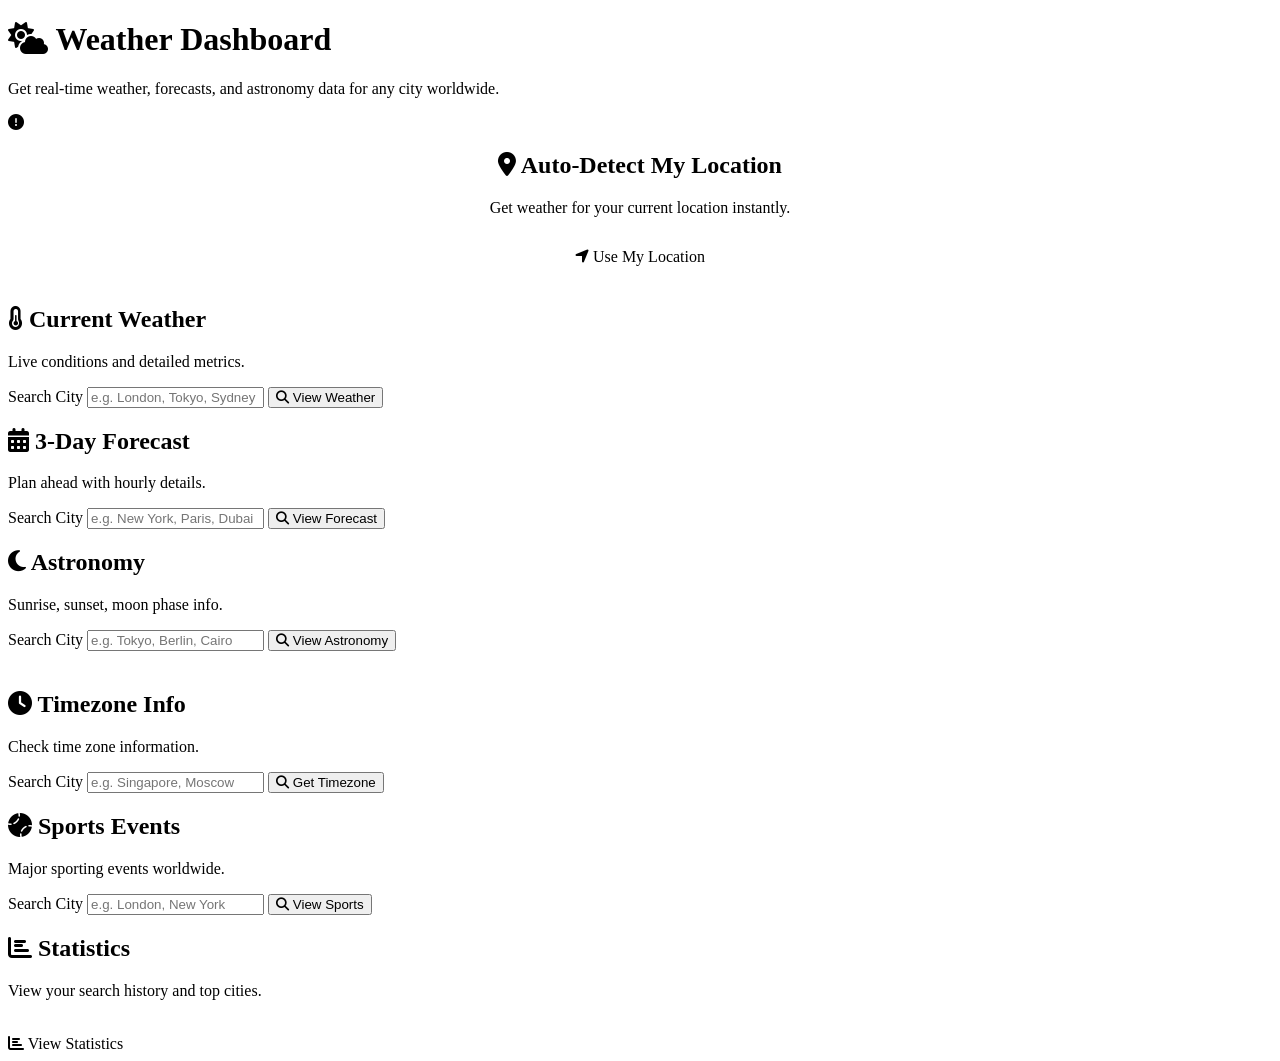
<file: src/main/resources/templates/index.html>
﻿<!DOCTYPE html>
<html lang="en" xmlns:th="http://www.thymeleaf.org">
<head>
    <meta charset="UTF-8"/>
    <meta name="viewport" content="width=device-width, initial-scale=1"/>
    <title>WeatherDash</title>
    <link rel="stylesheet" th:href="@{/css/style.css}"/>
    <link rel="stylesheet" href="https://cdnjs.cloudflare.com/ajax/libs/font-awesome/6.4.0/css/all.min.css">
</head>
<body>

<div th:replace="~{layout :: navbar(activePage='dashboard')}"></div>

<main class="page">
    <div class="container">
        <header class="page-header">
            <h1><i class="fas fa-cloud-sun"></i> Weather Dashboard</h1>
            <p class="subtitle">Get real-time weather, forecasts, and astronomy data for any city worldwide.</p>
        </header>

        <div th:if="${error}" class="alert-error" role="alert">
            <i class="fas fa-exclamation-circle"></i> <span th:text="${error}"></span>
        </div>

        <section class="grid grid-2" style="margin-bottom: 40px;" aria-label="Quick actions">
            <article class="card" style="grid-column: 1 / -1; text-align: center;">
                <h2><i class="fas fa-location-dot"></i> Auto-Detect My Location</h2>
                <p class="subtitle">Get weather for your current location instantly.</p>
                <a th:href="@{/detect-location}" class="btn" style="display: inline-block; margin-top: 15px;">
                    <i class="fas fa-location-arrow"></i> Use My Location
                </a>
            </article>
        </section>

        <section class="grid grid-3" aria-label="Main actions">
            <article class="card">
                <h2><i class="fas fa-thermometer-half"></i> Current Weather</h2>
                <p class="subtitle">Live conditions and detailed metrics.</p>
                <form th:action="@{/weather}" method="get">
                    <label for="weather-city">Search City</label>
                    <input id="weather-city" type="text" name="city" placeholder="e.g. London, Tokyo, Sydney" required/>
                    <button class="btn" type="submit"><i class="fas fa-search"></i> View Weather</button>
                </form>
            </article>

            <article class="card">
                <h2><i class="fas fa-calendar-days"></i> 3-Day Forecast</h2>
                <p class="subtitle">Plan ahead with hourly details.</p>
                <form th:action="@{/forecast}" method="get">
                    <label for="forecast-city">Search City</label>
                    <input id="forecast-city" type="text" name="city" placeholder="e.g. New York, Paris, Dubai" required/>
                    <button class="btn" type="submit"><i class="fas fa-search"></i> View Forecast</button>
                </form>
            </article>

            <article class="card">
                <h2><i class="fas fa-moon"></i> Astronomy</h2>
                <p class="subtitle">Sunrise, sunset, moon phase info.</p>
                <form th:action="@{/astronomy}" method="get">
                    <label for="astro-city">Search City</label>
                    <input id="astro-city" type="text" name="city" placeholder="e.g. Tokyo, Berlin, Cairo" required/>
                    <button class="btn" type="submit"><i class="fas fa-search"></i> View Astronomy</button>
                </form>
            </article>
        </section>

        <section class="grid grid-3" style="margin-top: 40px;" aria-label="Additional features">
            <article class="card">
                <h2><i class="fas fa-clock"></i> Timezone Info</h2>
                <p class="subtitle">Check time zone information.</p>
                <form th:action="@{/timezone}" method="get">
                    <label for="tz-city">Search City</label>
                    <input id="tz-city" type="text" name="city" placeholder="e.g. Singapore, Moscow" required/>
                    <button class="btn" type="submit"><i class="fas fa-search"></i> Get Timezone</button>
                </form>
            </article>

            <article class="card">
                <h2><i class="fas fa-baseball"></i> Sports Events</h2>
                <p class="subtitle">Major sporting events worldwide.</p>
                <form th:action="@{/sports}" method="get">
                    <label for="sports-city">Search City</label>
                    <input id="sports-city" type="text" name="city" placeholder="e.g. London, New York" required/>
                    <button class="btn" type="submit"><i class="fas fa-search"></i> View Sports</button>
                </form>
            </article>

            <article class="card">
                <h2><i class="fas fa-chart-bar"></i> Statistics</h2>
                <p class="subtitle">View your search history and top cities.</p>
                <a th:href="@{/stats}" class="btn" style="display: block; margin-top: 35px;">
                    <i class="fas fa-chart-bar"></i> View Statistics
                </a>
            </article>
        </section>
    </div>
</main>

</body>
</html>
</file>
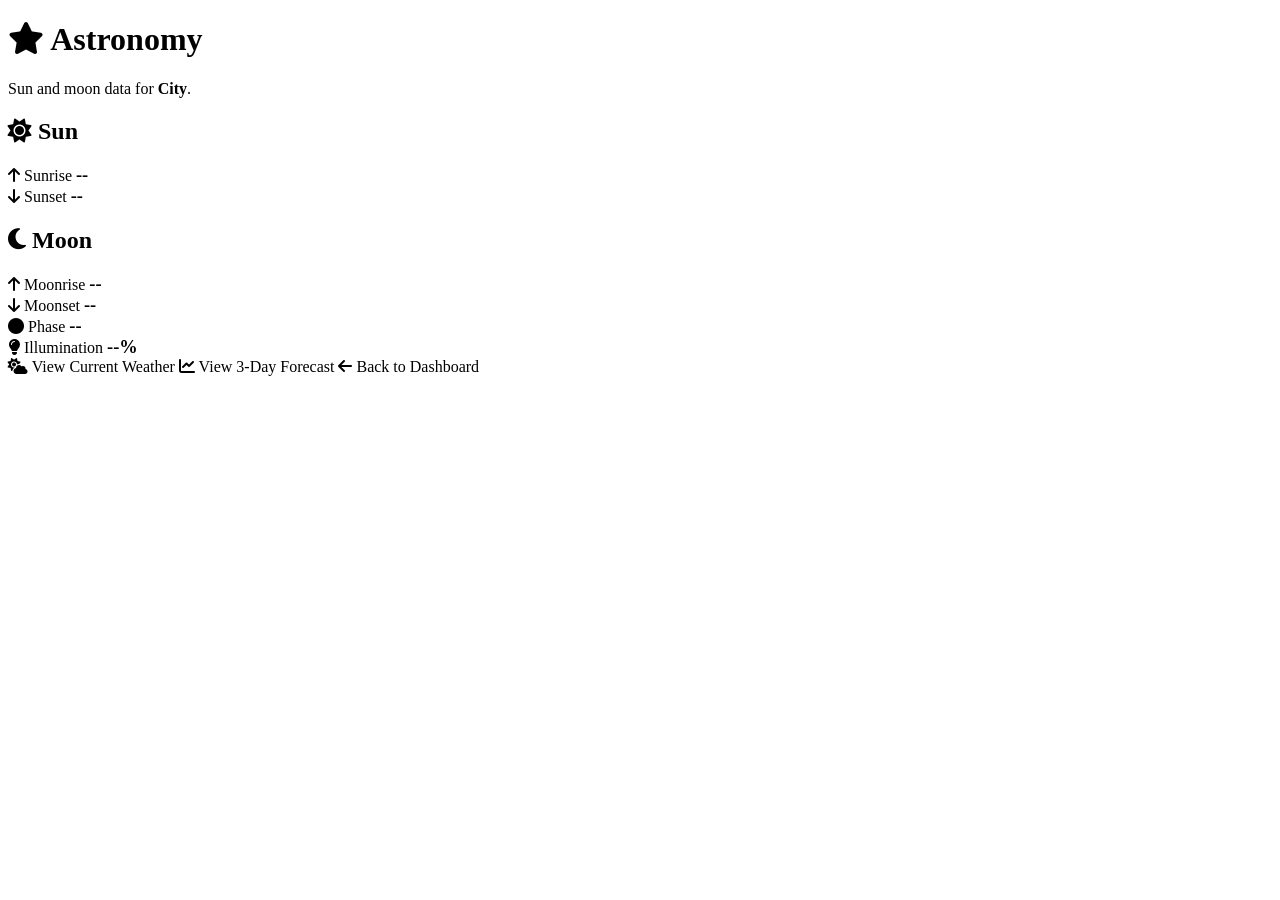
<file: src/main/resources/templates/astronomy.html>
﻿<!DOCTYPE html>
<html lang="en" xmlns:th="http://www.thymeleaf.org">
<head>
    <meta charset="UTF-8"/>
    <meta name="viewport" content="width=device-width, initial-scale=1"/>
    <title th:text="'Astronomy - ' + ${city}">Astronomy</title>
    <link rel="stylesheet" th:href="@{/css/style.css}"/>
    <link rel="stylesheet" href="https://cdnjs.cloudflare.com/ajax/libs/font-awesome/6.4.0/css/all.min.css">
</head>
<body>

<div th:replace="~{layout :: navbar(activePage='dashboard')}"></div>

<main class="page">
    <div class="container">
        <header class="page-header">
            <h1><i class="fas fa-star"></i> Astronomy</h1>
            <p class="subtitle">Sun and moon data for <strong th:text="${city}">City</strong>.</p>
        </header>

        <section class="grid grid-2" aria-label="Astronomy details">

            <article class="card">
                <h2><i class="fas fa-sun"></i> Sun</h2>
                <div class="details-grid">
                    <div class="detail">
                        <span class="label"><i class="fas fa-arrow-up"></i> Sunrise</span>
                        <span style="font-size: 1.15rem; font-weight: 700;" th:text="${astro.sunrise}">--</span>
                    </div>
                    <div class="detail">
                        <span class="label"><i class="fas fa-arrow-down"></i> Sunset</span>
                        <span style="font-size: 1.15rem; font-weight: 700;" th:text="${astro.sunset}">--</span>
                    </div>
                </div>
            </article>

            <article class="card">
                <h2><i class="fas fa-moon"></i> Moon</h2>
                <div class="details-grid">
                    <div class="detail">
                        <span class="label"><i class="fas fa-arrow-up"></i> Moonrise</span>
                        <span style="font-size: 1.15rem; font-weight: 700;" th:text="${astro.moonrise}">--</span>
                    </div>
                    <div class="detail">
                        <span class="label"><i class="fas fa-arrow-down"></i> Moonset</span>
                        <span style="font-size: 1.15rem; font-weight: 700;" th:text="${astro.moonset}">--</span>
                    </div>
                    <div class="detail">
                        <span class="label"><i class="fas fa-circle"></i> Phase</span>
                        <span style="font-size: 1.15rem; font-weight: 700;" th:text="${astro.moonPhase}">--</span>
                    </div>
                    <div class="detail">
                        <span class="label"><i class="fas fa-lightbulb"></i> Illumination</span>
                        <span style="font-size: 1.15rem; font-weight: 700;" th:text="${astro.moonIllumination} + '%'">--%</span>
                    </div>
                </div>
            </article>

        </section>

        <div class="action-links">
            <a th:href="@{/weather(city=${city})}"><i class="fas fa-cloud-sun"></i> View Current Weather</a>
            <a th:href="@{/forecast(city=${city})}"><i class="fas fa-chart-line"></i> View 3-Day Forecast</a>
            <a th:href="@{/}"><i class="fas fa-arrow-left"></i> Back to Dashboard</a>
        </div>
    </div>
</main>

</body>
</html>
</file>
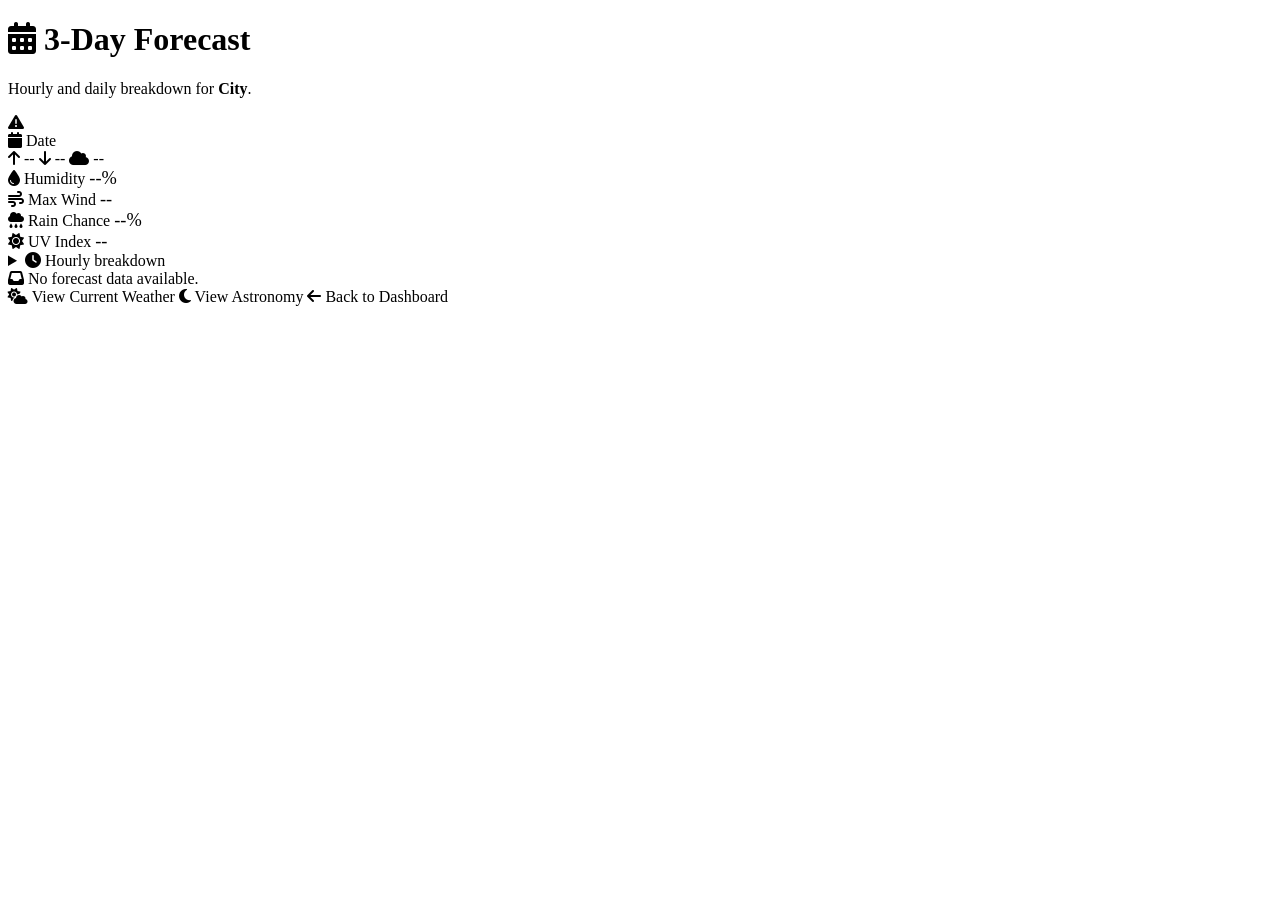
<file: src/main/resources/templates/forecast.html>
﻿<!DOCTYPE html>
<html lang="en" xmlns:th="http://www.thymeleaf.org">
<head>
    <meta charset="UTF-8"/>
    <meta name="viewport" content="width=device-width, initial-scale=1"/>
    <title th:text="'Forecast - ' + ${city}">Forecast</title>
    <link rel="stylesheet" th:href="@{/css/style.css}"/>
    <link rel="stylesheet" href="https://cdnjs.cloudflare.com/ajax/libs/font-awesome/6.4.0/css/all.min.css">
</head>
<body>

<div th:replace="~{layout :: navbar(activePage='dashboard')}"></div>

<main class="page">
    <div class="container">
        <header class="page-header">
            <h1><i class="fas fa-calendar-days"></i> 3-Day Forecast</h1>
            <p class="subtitle">Hourly and daily breakdown for <strong th:text="${city}">City</strong>.</p>
        </header>

        <div th:if="${forecastError}" class="alert-warning" role="alert">
            <i class="fas fa-triangle-exclamation"></i> <span th:text="${forecastError}"></span>
        </div>

        <section th:if="${!days.empty}" class="forecast-list" aria-label="Forecast details">
            <article th:each="day : ${days}" class="card">

                <div class="forecast-date">
                    <i class="fas fa-calendar"></i> <span th:text="${day.date}">Date</span>
                </div>

                <div class="forecast-summary">
                    <span class="max-temp"><i class="fas fa-arrow-up"></i> <span th:text="${day.day.maxTempC} + '°C'">--</span></span>
                    <span class="min-temp"><i class="fas fa-arrow-down"></i> <span th:text="${day.day.minTempC} + '°C'">--</span></span>
                    <span><i class="fas fa-cloud"></i> <span th:text="${day.day.condition.text}">--</span></span>
                </div>

                <div class="details-grid">
                    <div class="detail">
                        <span class="label"><i class="fas fa-droplet"></i> Humidity</span>
                        <span style="font-size: 1.15rem;" th:text="${day.day.avgHumidity} + '%'">--%</span>
                    </div>
                    <div class="detail">
                        <span class="label"><i class="fas fa-wind"></i> Max Wind</span>
                        <span style="font-size: 1.15rem;" th:text="${day.day.maxWindKph} + ' km/h'">--</span>
                    </div>
                    <div class="detail">
                        <span class="label"><i class="fas fa-cloud-rain"></i> Rain Chance</span>
                        <span style="font-size: 1.15rem;" th:text="${day.day.chanceOfRain} + '%'">--%</span>
                    </div>
                    <div class="detail">
                        <span class="label"><i class="fas fa-sun"></i> UV Index</span>
                        <span style="font-size: 1.15rem;" th:text="${day.day.uvIndex}">--</span>
                    </div>
                </div>

                <details class="hourly-details">
                    <summary><i class="fas fa-clock"></i> Hourly breakdown</summary>
                    <div class="hourly-grid">
                        <div th:each="hour : ${day.hour}" class="hour-item">
                            <span class="hour-time" th:text="${#strings.substring(hour.time, 11, 16)}">00:00</span>
                            <span style="font-weight: 700; font-size: 1.1rem;" th:text="${hour.tempC} + '°'">--°</span>
                            <span th:text="${hour.condition.text}">--</span>
                            <span style="font-size: 0.85rem;"><i class="fas fa-cloud-rain"></i> <span th:text="${hour.chanceOfRain} + '%'">--%</span></span>
                        </div>
                    </div>
                </details>

            </article>
        </section>

        <div th:if="${days.empty}" class="empty-state">
            <i class="fas fa-inbox"></i> No forecast data available.
        </div>

        <div class="action-links">
            <a th:href="@{/weather(city=${city})}"><i class="fas fa-cloud-sun"></i> View Current Weather</a>
            <a th:href="@{/astronomy(city=${city})}"><i class="fas fa-moon"></i> View Astronomy</a>
            <a th:href="@{/}"><i class="fas fa-arrow-left"></i> Back to Dashboard</a>
        </div>
    </div>
</main>

</body>
</html>
</file>
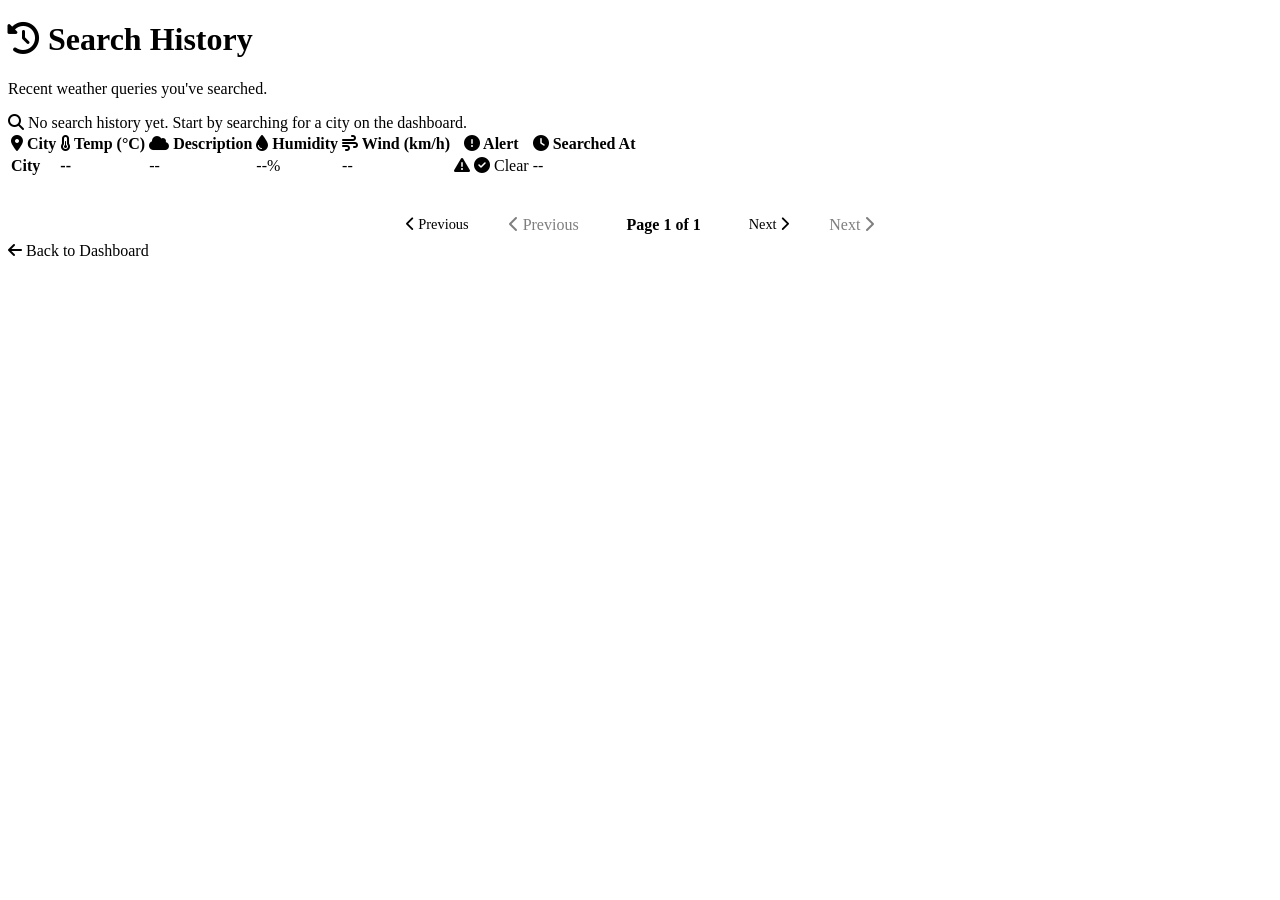
<file: src/main/resources/templates/history.html>
﻿<!DOCTYPE html>
<html lang="en" xmlns:th="http://www.thymeleaf.org">
<head>
    <meta charset="UTF-8"/>
    <meta name="viewport" content="width=device-width, initial-scale=1"/>
    <title>Search History</title>
    <link rel="stylesheet" th:href="@{/css/style.css}"/>
    <link rel="stylesheet" href="https://cdnjs.cloudflare.com/ajax/libs/font-awesome/6.4.0/css/all.min.css">
</head>
<body>

<div th:replace="~{layout :: navbar(activePage='history')}"></div>

<main class="page">
    <div class="container">
        <header class="page-header">
            <h1><i class="fas fa-history"></i> Search History</h1>
            <p class="subtitle">Recent weather queries you've searched.</p>
        </header>

        <div th:if="${historyList.empty}" class="empty-state">
            <i class="fas fa-search"></i> No search history yet. Start by searching for a city on the dashboard.
        </div>

        <div th:if="${!historyList.empty}" class="history-table-wrap">
            <table class="history-table">
                <thead>
                <tr>
                    <th><i class="fas fa-map-marker-alt"></i> City</th>
                    <th><i class="fas fa-thermometer-half"></i> Temp (°C)</th>
                    <th><i class="fas fa-cloud"></i> Description</th>
                    <th><i class="fas fa-droplet"></i> Humidity</th>
                    <th><i class="fas fa-wind"></i> Wind (km/h)</th>
                    <th><i class="fas fa-exclamation-circle"></i> Alert</th>
                    <th><i class="fas fa-clock"></i> Searched At</th>
                </tr>
                </thead>
                <tbody>
                <tr th:each="entry : ${historyList}">
                    <td>
                        <a th:href="@{/weather(city=${entry.cityName})}" style="color: var(--primary); font-weight: 700;" th:text="${entry.cityName}">City</a>
                    </td>
                    <td style="font-weight: 700;" th:text="${entry.temperature}">--</td>
                    <td th:text="${entry.description}">--</td>
                    <td th:text="${entry.humidity} + '%'">--%</td>
                    <td th:text="${entry.windSpeed}">--</td>
                    <td>
                        <span th:if="${entry.alert}" class="badge-alert">
                            <i class="fas fa-triangle-exclamation"></i> <span th:text="${entry.alert}"></span>
                        </span>
                        <span th:unless="${entry.alert}" class="badge-ok">
                            <i class="fas fa-check-circle"></i> Clear
                        </span>
                    </td>
                    <td th:text="${#temporals.format(entry.searchTime, 'dd MMM yyyy HH:mm')}">--</td>
                </tr>
                </tbody>
            </table>
        </div>

        <!-- Pagination Controls -->
        <div th:if="${!historyList.empty}" class="pagination-container" style="margin-top: 30px; text-align: center;">
            <div class="pagination" style="display: flex; justify-content: center; gap: 10px; flex-wrap: wrap; align-items: center;">
                <!-- Previous Button -->
                <a th:if="${currentPage > 0}"
                   th:href="@{/history(page=${currentPage - 1})}"
                   class="btn"
                   style="padding: 8px 15px; font-size: 0.9rem;">
                    <i class="fas fa-chevron-left"></i> Previous
                </a>
                <span th:unless="${currentPage > 0}" class="btn" style="padding: 8px 15px; opacity: 0.5; cursor: not-allowed;">
                    <i class="fas fa-chevron-left"></i> Previous
                </span>

                <!-- Page Info -->
                <span style="font-weight: 600; color: var(--primary); min-width: 120px;">
                    Page <span th:text="${currentPage + 1}">1</span> of <span th:text="${totalPage}">1</span>
                </span>

                <!-- Next Button -->
                <a th:if="${currentPage + 1 < totalPage}"
                   th:href="@{/history(page=${currentPage + 1})}"
                   class="btn"
                   style="padding: 8px 15px; font-size: 0.9rem;">
                    Next <i class="fas fa-chevron-right"></i>
                </a>
                <span th:unless="${currentPage + 1 < totalPage}" class="btn" style="padding: 8px 15px; opacity: 0.5; cursor: not-allowed;">
                    Next <i class="fas fa-chevron-right"></i>
                </span>
            </div>
        </div>

        <div class="action-links">
            <a th:href="@{/}"><i class="fas fa-arrow-left"></i> Back to Dashboard</a>
        </div>
    </div>
</main>

</body>
</html>
</file>
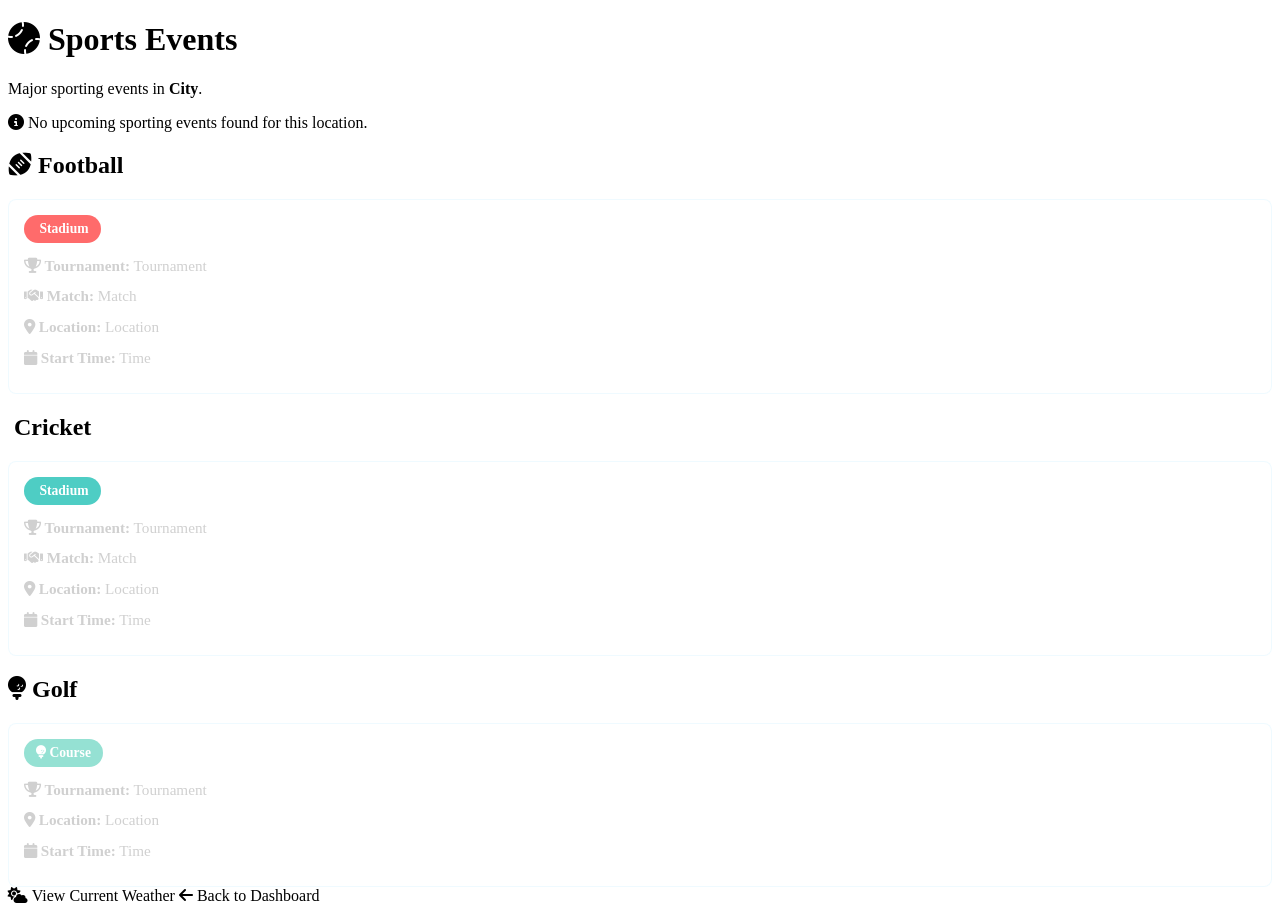
<file: src/main/resources/templates/sports.html>
﻿<!DOCTYPE html>
<html lang="en" xmlns:th="http://www.thymeleaf.org">
<head>
    <meta charset="UTF-8"/>
    <meta name="viewport" content="width=device-width, initial-scale=1"/>
    <title th:text="'Sports Events - ' + ${city}">Sports</title>
    <link rel="stylesheet" th:href="@{/css/style.css}"/>
    <link rel="stylesheet" href="https://cdnjs.cloudflare.com/ajax/libs/font-awesome/6.4.0/css/all.min.css">
</head>
<body>

<div th:replace="~{layout :: navbar(activePage='dashboard')}"></div>

<main class="page">
    <div class="container">
        <header class="page-header">
            <h1><i class="fas fa-baseball"></i> Sports Events</h1>
            <p class="subtitle">Major sporting events in <strong th:text="${city}">City</strong>.</p>
        </header>

        <!-- No Events Message -->
        <div th:if="${sports == null || (sports.football == null || sports.football.isEmpty()) &&
                                         (sports.cricket == null || sports.cricket.isEmpty()) &&
                                         (sports.golf == null || sports.golf.isEmpty())}" class="empty-state">
            <i class="fas fa-info-circle"></i> No upcoming sporting events found for this location.
        </div>

        <!-- Football Events -->
        <section th:if="${sports != null && sports.football != null && !sports.football.isEmpty()}" class="grid grid-1">
            <article class="card">
                <h2><i class="fas fa-football"></i> Football</h2>
                <div class="sports-events">
                    <div th:each="event : ${sports.football}" class="sport-item">
                        <div class="sport-header">
                            <span class="badge" style="background: #ff6b6b;"><i class="fas fa-stadium"></i> <span th:text="${event.stadium}">Stadium</span></span>
                        </div>
                        <div class="sport-details">
                            <p><strong><i class="fas fa-trophy"></i> Tournament:</strong> <span th:text="${event.tournament}">Tournament</span></p>
                            <p><strong><i class="fas fa-handshake"></i> Match:</strong> <span th:text="${event.match}">Match</span></p>
                            <p><strong><i class="fas fa-map-marker-alt"></i> Location:</strong> <span th:text="${event.region} + ', ' + ${event.country}">Location</span></p>
                            <p><strong><i class="fas fa-calendar"></i> Start Time:</strong> <span th:text="${event.start}">Time</span></p>
                        </div>
                    </div>
                </div>
            </article>
        </section>

        <!-- Cricket Events -->
        <section th:if="${sports != null && sports.cricket != null && !sports.cricket.isEmpty()}" class="grid grid-1">
            <article class="card">
                <h2><i class="fas fa-cricket"></i> Cricket</h2>
                <div class="sports-events">
                    <div th:each="event : ${sports.cricket}" class="sport-item">
                        <div class="sport-header">
                            <span class="badge" style="background: #4ecdc4;"><i class="fas fa-stadium"></i> <span th:text="${event.stadium}">Stadium</span></span>
                        </div>
                        <div class="sport-details">
                            <p><strong><i class="fas fa-trophy"></i> Tournament:</strong> <span th:text="${event.tournament}">Tournament</span></p>
                            <p><strong><i class="fas fa-handshake"></i> Match:</strong> <span th:text="${event.match}">Match</span></p>
                            <p><strong><i class="fas fa-map-marker-alt"></i> Location:</strong> <span th:text="${event.region} + ', ' + ${event.country}">Location</span></p>
                            <p><strong><i class="fas fa-calendar"></i> Start Time:</strong> <span th:text="${event.start}">Time</span></p>
                        </div>
                    </div>
                </div>
            </article>
        </section>

        <!-- Golf Events -->
        <section th:if="${sports != null && sports.golf != null && !sports.golf.isEmpty()}" class="grid grid-1">
            <article class="card">
                <h2><i class="fas fa-golf-ball"></i> Golf</h2>
                <div class="sports-events">
                    <div th:each="event : ${sports.golf}" class="sport-item">
                        <div class="sport-header">
                            <span class="badge" style="background: #95e1d3;"><i class="fas fa-golf-ball"></i> <span th:text="${event.stadium}">Course</span></span>
                        </div>
                        <div class="sport-details">
                            <p><strong><i class="fas fa-trophy"></i> Tournament:</strong> <span th:text="${event.tournament}">Tournament</span></p>
                            <p><strong><i class="fas fa-map-marker-alt"></i> Location:</strong> <span th:text="${event.region} + ', ' + ${event.country}">Location</span></p>
                            <p><strong><i class="fas fa-calendar"></i> Start Time:</strong> <span th:text="${event.start}">Time</span></p>
                        </div>
                    </div>
                </div>
            </article>
        </section>

        <div class="action-links">
            <a th:href="@{/weather(city=${city})}"><i class="fas fa-cloud-sun"></i> View Current Weather</a>
            <a th:href="@{/}"><i class="fas fa-arrow-left"></i> Back to Dashboard</a>
        </div>
    </div>
</main>

<style>
    .sports-events {
        display: flex;
        flex-direction: column;
        gap: 15px;
    }

    .sport-item {
        background: rgba(255, 255, 255, 0.03);
        border: 1px solid rgba(100, 200, 255, 0.1);
        border-radius: 8px;
        padding: 15px;
        transition: all 0.3s ease;
    }

    .sport-item:hover {
        background: rgba(255, 255, 255, 0.06);
        border-color: rgba(100, 200, 255, 0.3);
    }

    .sport-header {
        margin-bottom: 12px;
    }

    .badge {
        display: inline-block;
        padding: 6px 12px;
        border-radius: 20px;
        font-size: 0.85rem;
        font-weight: 600;
        color: white;
    }

    .sport-details p {
        margin: 8px 0;
        font-size: 0.95rem;
        color: #d0d0d0;
        line-height: 1.5;
    }

    .sport-details strong {
        color: var(--primary);
        font-weight: 700;
    }
</style>

</body>
</html>
</file>
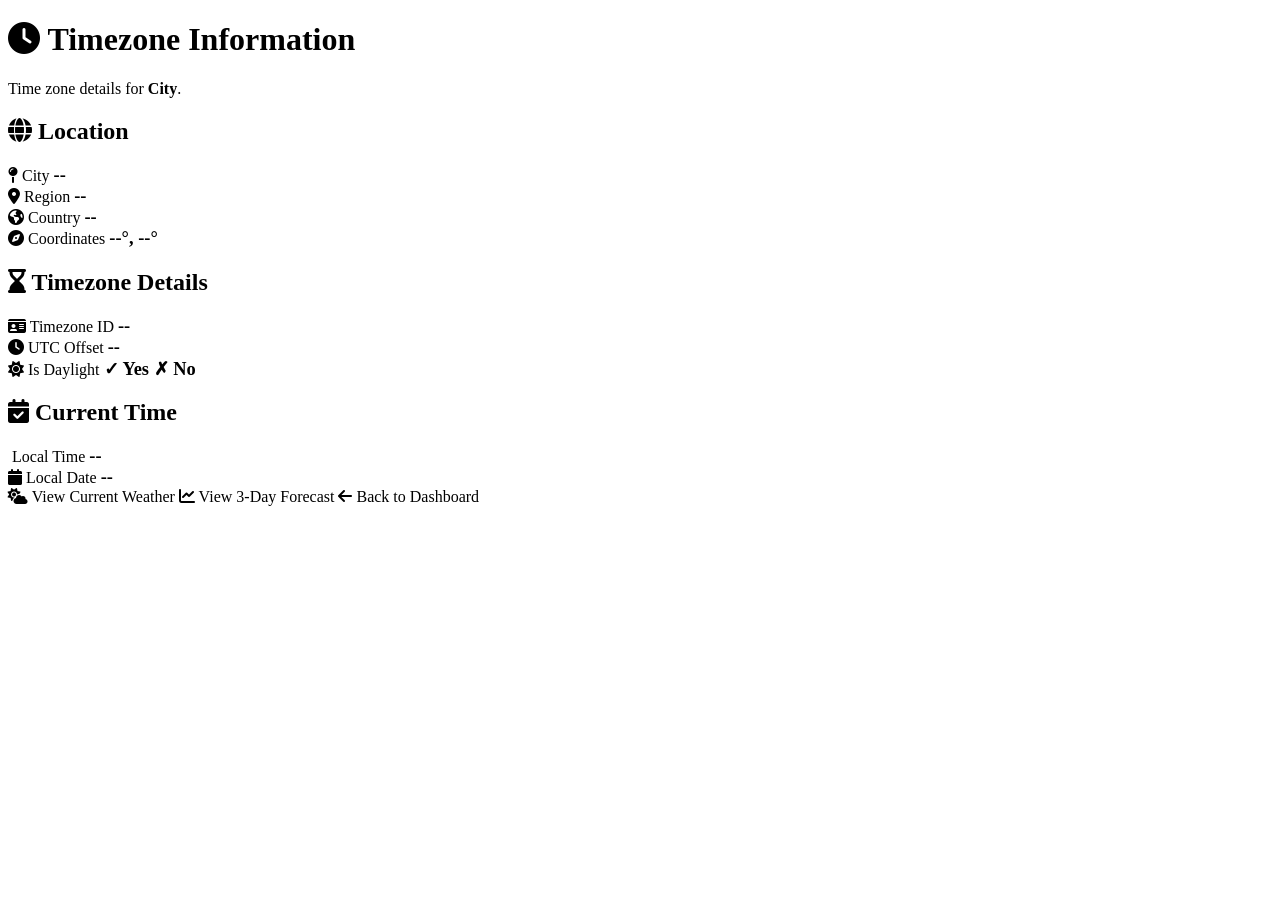
<file: src/main/resources/templates/timezone.html>
﻿<!DOCTYPE html>
<html lang="en" xmlns:th="http://www.thymeleaf.org">
<head>
    <meta charset="UTF-8"/>
    <meta name="viewport" content="width=device-width, initial-scale=1"/>
    <title th:text="'Timezone - ' + ${city}">Timezone</title>
    <link rel="stylesheet" th:href="@{/css/style.css}"/>
    <link rel="stylesheet" href="https://cdnjs.cloudflare.com/ajax/libs/font-awesome/6.4.0/css/all.min.css">
</head>
<body>

<div th:replace="~{layout :: navbar(activePage='dashboard')}"></div>

<main class="page">
    <div class="container">
        <header class="page-header">
            <h1><i class="fas fa-clock"></i> Timezone Information</h1>
            <p class="subtitle">Time zone details for <strong th:text="${city}">City</strong>.</p>
        </header>

        <section class="grid grid-1" aria-label="Timezone details">
            <article class="card">
                <h2><i class="fas fa-globe"></i> Location</h2>
                <div class="details-grid">
                    <div class="detail">
                        <span class="label"><i class="fas fa-map-pin"></i> City</span>
                        <span style="font-size: 1.15rem; font-weight: 700;" th:text="${tz.location.name}">--</span>
                    </div>
                    <div class="detail">
                        <span class="label"><i class="fas fa-map-marker-alt"></i> Region</span>
                        <span style="font-size: 1.15rem; font-weight: 700;" th:text="${tz.location.region}">--</span>
                    </div>
                    <div class="detail">
                        <span class="label"><i class="fas fa-earth-americas"></i> Country</span>
                        <span style="font-size: 1.15rem; font-weight: 700;" th:text="${tz.location.country}">--</span>
                    </div>
                    <div class="detail">
                        <span class="label"><i class="fas fa-compass"></i> Coordinates</span>
                        <span style="font-size: 1.15rem; font-weight: 700;">
                            <span th:text="${tz.location.lat}">--</span>°,
                            <span th:text="${tz.location.lon}">--</span>°
                        </span>
                    </div>
                </div>
            </article>

            <article class="card">
                <h2><i class="fas fa-hourglass-end"></i> Timezone Details</h2>
                <div class="details-grid">
                    <div class="detail">
                        <span class="label"><i class="fas fa-id-card"></i> Timezone ID</span>
                        <span style="font-size: 1.15rem; font-weight: 700;" th:text="${tz.location.tzId}">--</span>
                    </div>
                    <div class="detail">
                        <span class="label"><i class="fas fa-clock"></i> UTC Offset</span>
                        <span style="font-size: 1.15rem; font-weight: 700;" th:text="${tz.location.utcOffset}">--</span>
                    </div>
                    <div class="detail">
                        <span class="label"><i class="fas fa-sun"></i> Is Daylight</span>
                        <span style="font-size: 1.15rem; font-weight: 700;">
                            <span th:if="${tz.location.isDst == true}" class="badge-ok">✓ Yes</span>
                            <span th:if="${tz.location.isDst == false}" class="badge-alert">✗ No</span>
                        </span>
                    </div>
                </div>
            </article>

            <article class="card">
                <h2><i class="fas fa-calendar-check"></i> Current Time</h2>
                <div class="details-grid">
                    <div class="detail">
                        <span class="label"><i class="fas fa-watch"></i> Local Time</span>
                        <span style="font-size: 1.15rem; font-weight: 700;" th:text="${tz.location.localDatetime}">--</span>
                    </div>
                    <div class="detail">
                        <span class="label"><i class="fas fa-calendar"></i> Local Date</span>
                        <span style="font-size: 1.15rem; font-weight: 700;">
                            <span th:text="${#temporals.format(tz.location.localdatetimeEpoch, 'dd MMM yyyy')}">--</span>
                        </span>
                    </div>
                </div>
            </article>
        </section>

        <div class="action-links">
            <a th:href="@{/weather(city=${city})}"><i class="fas fa-cloud-sun"></i> View Current Weather</a>
            <a th:href="@{/forecast(city=${city})}"><i class="fas fa-chart-line"></i> View 3-Day Forecast</a>
            <a th:href="@{/}"><i class="fas fa-arrow-left"></i> Back to Dashboard</a>
        </div>
    </div>
</main>

</body>
</html>
</file>
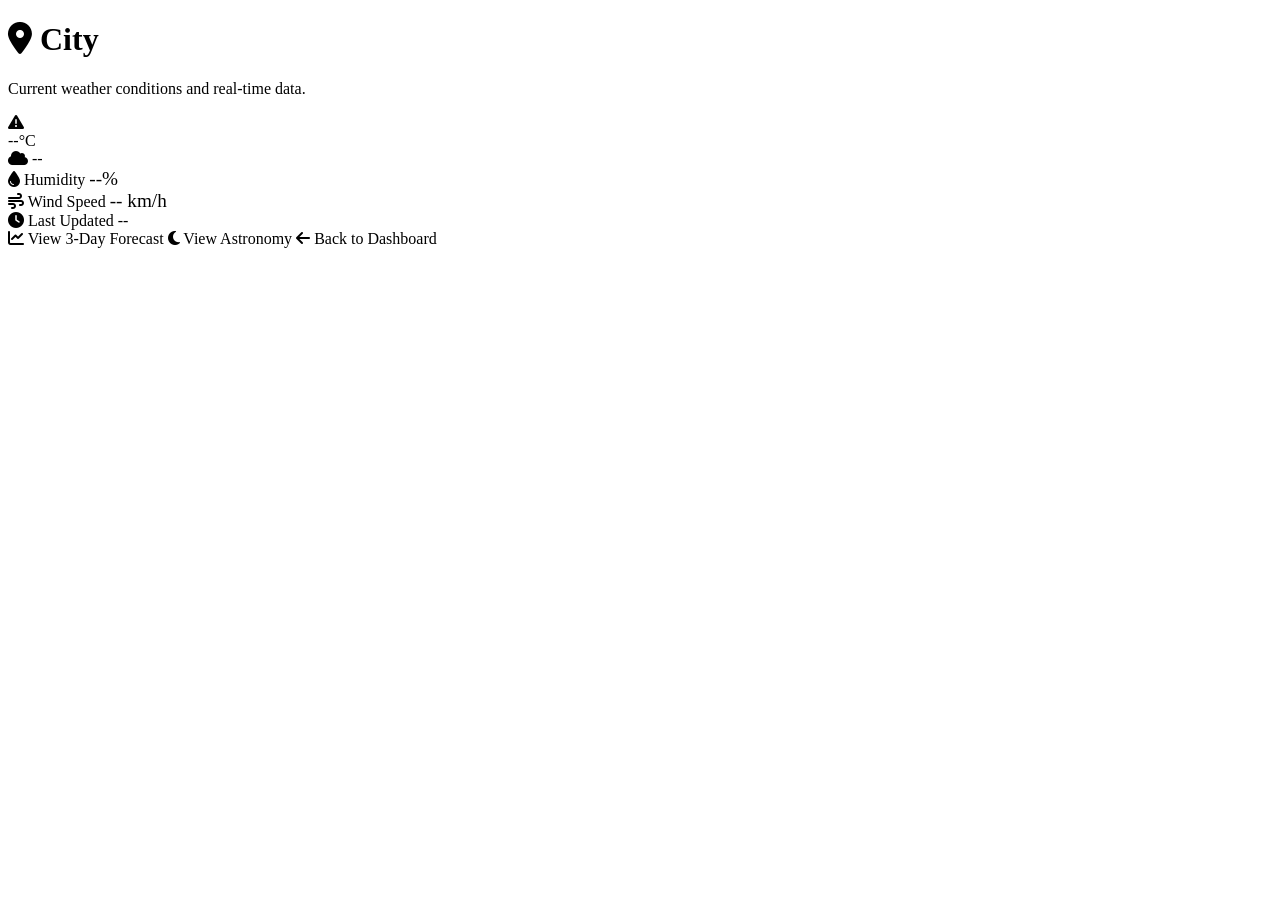
<file: src/main/resources/templates/weather.html>
﻿<!DOCTYPE html>
<html lang="en" xmlns:th="http://www.thymeleaf.org">
<head>
    <meta charset="UTF-8"/>
    <meta name="viewport" content="width=device-width, initial-scale=1"/>
    <title th:text="'Weather - ' + ${city}">Weather</title>
    <link rel="stylesheet" th:href="@{/css/style.css}"/>
    <link rel="stylesheet" href="https://cdnjs.cloudflare.com/ajax/libs/font-awesome/6.4.0/css/all.min.css">
</head>
<body>

<div th:replace="~{layout :: navbar(activePage='dashboard')}"></div>

<main class="page">
    <div class="container">
        <header class="page-header">
            <h1><i class="fas fa-map-marker-alt"></i> <span th:text="${weather.cityName}">City</span></h1>
            <p class="subtitle">Current weather conditions and real-time data.</p>
        </header>

        <div th:if="${weather.alert}" class="alert-warning" role="alert">
            <i class="fas fa-triangle-exclamation"></i> <span th:text="${weather.alert}"></span>
        </div>

        <section class="card">
            <div class="weather-card-header">
                <div>
                    <div class="metric" th:text="${weather.temperature} + '°C'">--°C</div>
                    <div class="desc">
                        <i class="fas fa-cloud"></i> <span th:text="${weather.description}">--</span>
                    </div>
                </div>
            </div>

            <div class="details-grid">
                <div class="detail">
                    <span class="label"><i class="fas fa-droplet"></i> Humidity</span>
                    <span style="font-size: 1.2rem;" th:text="${weather.humidity} + '%'">--%</span>
                </div>
                <div class="detail">
                    <span class="label"><i class="fas fa-wind"></i> Wind Speed</span>
                    <span style="font-size: 1.2rem;" th:text="${weather.windSpeed} + ' km/h'">-- km/h</span>
                </div>
                <div class="detail">
                    <span class="label"><i class="fas fa-clock"></i> Last Updated</span>
                    <span th:text="${#temporals.format(weather.searchTime, 'dd MMM HH:mm')}">--</span>
                </div>
            </div>
        </section>

        <div class="action-links">
            <a th:href="@{/forecast(city=${city})}"><i class="fas fa-chart-line"></i> View 3-Day Forecast</a>
            <a th:href="@{/astronomy(city=${city})}"><i class="fas fa-moon"></i> View Astronomy</a>
            <a th:href="@{/}"><i class="fas fa-arrow-left"></i> Back to Dashboard</a>
        </div>
    </div>
</main>

</body>
</html>
</file>
